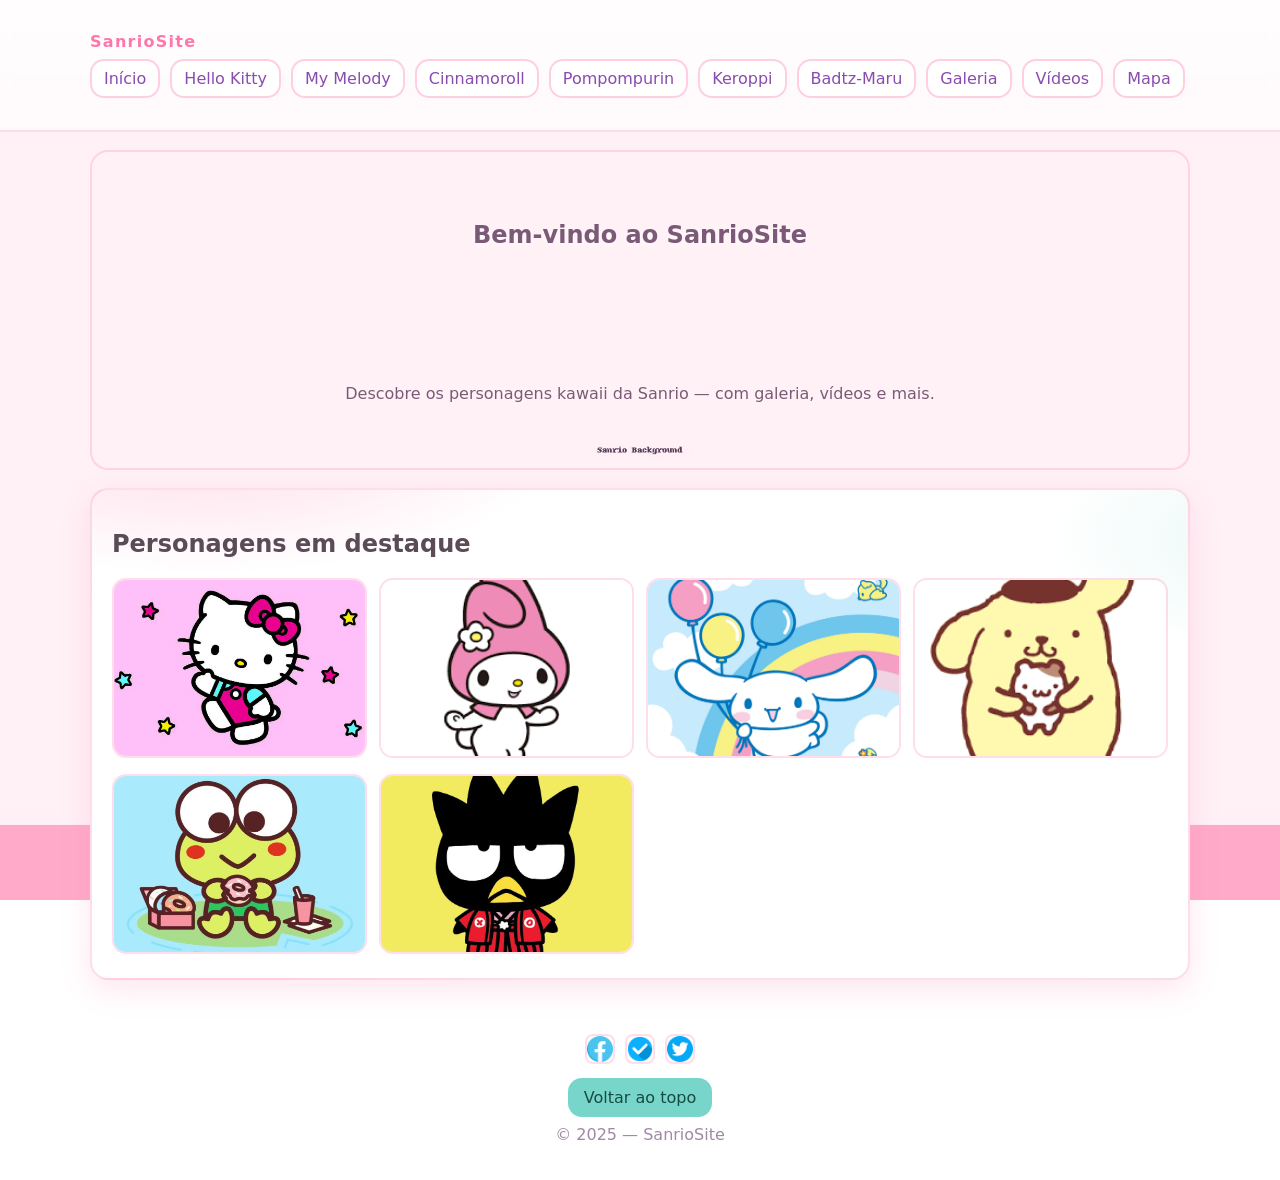
<file: sanrio_site/index.html>
<!DOCTYPE html>
<html lang="pt">
<head>
  <meta charset="utf-8">
  <meta name="viewport" content="width=device-width, initial-scale=1">
  <title>Início — SanrioSite</title>
  <link rel="stylesheet" href="assets/css/styles.css">
</head>
<body id="topo">
<header class="site-header">
  <div class="container">
    <div class="brand">SanrioSite</div>
    <nav class="menu">
      <a href="index.html">Início</a>
      <a href="hellokitty.html">Hello Kitty</a>
      <a href="mymelody.html">My Melody</a>
      <a href="cinnamoroll.html">Cinnamoroll</a>
      <a href="pompompurin.html">Pompompurin</a>
      <a href="keroppi.html">Keroppi</a>
      <a href="badtzmaru.html">Badtz‑Maru</a>
      <a href="galeria.html">Galeria</a>
      <a href="videos.html">Vídeos</a>
      <a href="mapa.html">Mapa</a>
    </nav>
  </div>
</header>
<div class="container">

<section class="parallax" data-aos="fade-up">
  <h1>Bem-vindo ao SanrioSite</h1>
  <p>Descobre os personagens kawaii da Sanrio — com galeria, vídeos e mais.</p>
</section>
<section class="card" data-aos="fade-up" style="background:
  radial-gradient(600px 220px at 10% -10%, rgba(255,119,170,.25), transparent 60%),
  radial-gradient(600px 220px at 120% 10%, rgba(119,214,201,.25), transparent 60%),
  var(--card);">
  <h2>Personagens em destaque</h2>
  <div class="gallery">
    <a href="hellokitty.html"><img src="..\sanrio_site\assets\img\hellokitty.jpg" alt="Hello Kitty"></a>
    <a href="mymelody.html"><img src="..\sanrio_site\assets\img\mymelody.png" alt="My Melody"></a>
    <a href="cinnamoroll.html"><img src="..\sanrio_site\assets\img\cinnamonroll.jpeg" alt="Cinnamoroll"></a>
    <a href="pompompurin.html"><img src="..\sanrio_site\assets\img\pompompurin.png" alt="Pompompurin"></a>
    <a href="keroppi.html"><img src="..\sanrio_site\assets\img\keroppi.jpg" alt="Keroppi"></a>
    <a href="badtzmaru.html"><img src="..\sanrio_site\assets\img\badtzmaru.jpg" alt="Badtz-Maru"></a>
  </div>
</section>

</div>
<footer>
  <div class="container">
    <div class="social" style="justify-content:center;margin-bottom:10px">
      <a href="https://facebook.com" target="_blank"><img src="..\sanrio_site\assets\img\icons\facebook.png" alt="Facebook"></a>
      <a href="https://instagram.com" target="_blank"><img src="..\sanrio_site\assets\img\icons\instagram.png" alt="Instagram"></a>
      <a href="https://twitter.com" target="_blank"><img src="..\sanrio_site\assets\img\icons\twitter.png" alt="Twitter/X"></a>
    </div>
    <a class="btn alt" href="#topo">Voltar ao topo</a>
    <p style="margin-top:8px">© 2025 — SanrioSite</p>
  </div>
</footer>
<script src="assets/js/main.js"></script>
</body>
</html>
</file>
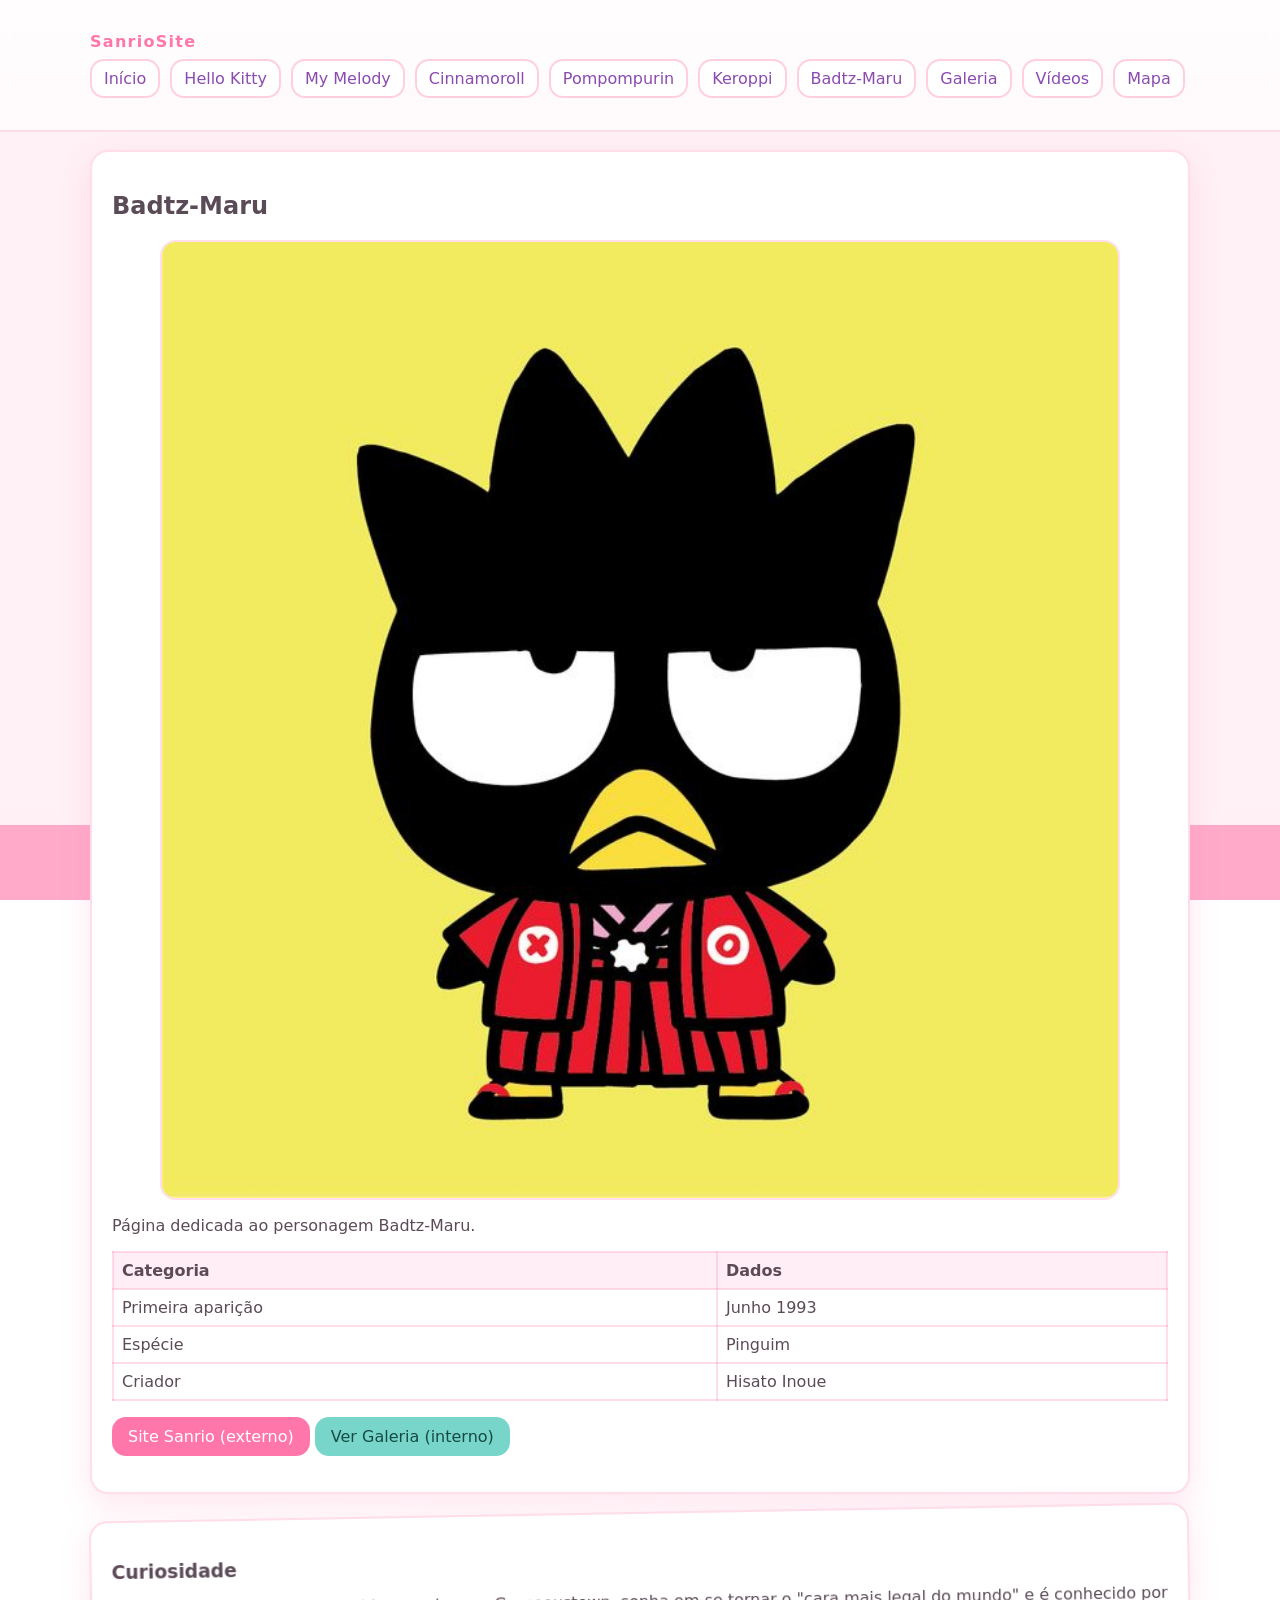
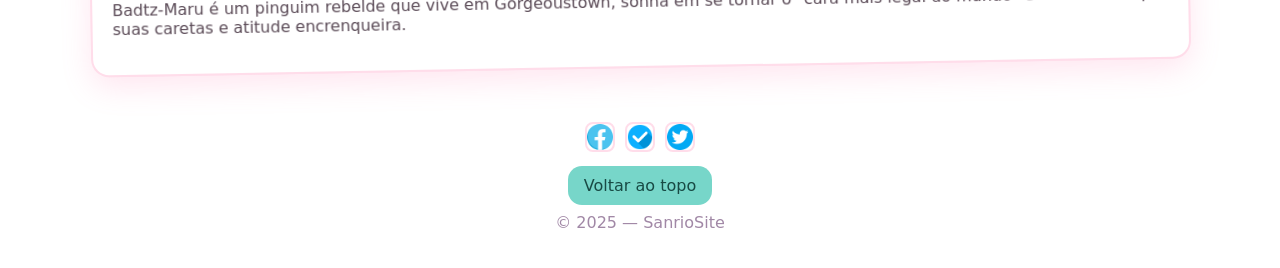
<file: sanrio_site/badtzmaru.html>
<!DOCTYPE html>
<html lang="pt">
<head>
  <meta charset="utf-8">
  <meta name="viewport" content="width=device-width, initial-scale=1">
  <title>Badtz-Maru — SanrioSite</title>
  <link rel="stylesheet" href="assets/css/styles.css">
</head>
<body id="topo">
<header class="site-header">
  <div class="container">
    <div class="brand">SanrioSite</div>
    <nav class="menu">
      <a href="index.html">Início</a>
      <a href="hellokitty.html">Hello Kitty</a>
      <a href="mymelody.html">My Melody</a>
      <a href="cinnamoroll.html">Cinnamoroll</a>
      <a href="pompompurin.html">Pompompurin</a>
      <a href="keroppi.html">Keroppi</a>
      <a href="badtzmaru.html">Badtz‑Maru</a>
      <a href="galeria.html">Galeria</a>
      <a href="videos.html">Vídeos</a>
      <a href="mapa.html">Mapa</a>
    </nav>
  </div>
</header>
<div class="container">

<section class="card" data-aos="fade-up">
  <h2>Badtz-Maru</h2>
  <img src="..\sanrio_site\assets\img\badtzmaru.jpg" alt="Badtz-Maru" style="width:100%;max-width:960px;display:block;margin:auto;border-radius:16px;border:2px solid rgba(255,119,170,.25)">
  <p id="sobre">Página dedicada ao personagem Badtz-Maru.</p>
  <table>
    <thead><tr><th>Categoria</th><th>Dados</th></tr></thead>
    <tbody>
      <tr><td>Primeira aparição</td><td>Junho 1993</td></tr>
      <tr><td>Espécie</td><td>Pinguim</td></tr>
      <tr><td>Criador</td><td>Hisato Inoue</td></tr>
    </tbody>
  </table>
  <p>
    <a class="btn" href="https://www.sanrio.com" target="_blank" rel="noopener">Site Sanrio (externo)</a>
    <a class="btn alt" href="galeria.html">Ver Galeria (interno)</a>
  </p>
</section>
<section class="card" data-aos="flip-left" style="transform: rotate(-1deg);">
  <h3>Curiosidade</h3>
  <p>Badtz-Maru é um pinguim rebelde que vive em Gorgeoustown, sonha em se tornar o "cara mais legal do mundo" e é conhecido por suas caretas e atitude encrenqueira.</p>
</section>

</div>
<footer>
  <div class="container">
    <div class="social" style="justify-content:center;margin-bottom:10px">
      <a href="https://facebook.com" target="_blank"><img src="..\sanrio_site\assets\img\icons\facebook.png" alt="Facebook"></a>
      <a href="https://instagram.com" target="_blank"><img src="..\sanrio_site\assets\img\icons\instagram.png" alt="Instagram"></a>
      <a href="https://twitter.com" target="_blank"><img src="..\sanrio_site\assets\img\icons\twitter.png" alt="Twitter/X"></a>
    </div>
    <a class="btn alt" href="#topo">Voltar ao topo</a>
    <p style="margin-top:8px">© 2025 — SanrioSite</p>
  </div>
</footer>
<script src="assets/js/main.js"></script>
</body>
</html>
</file>
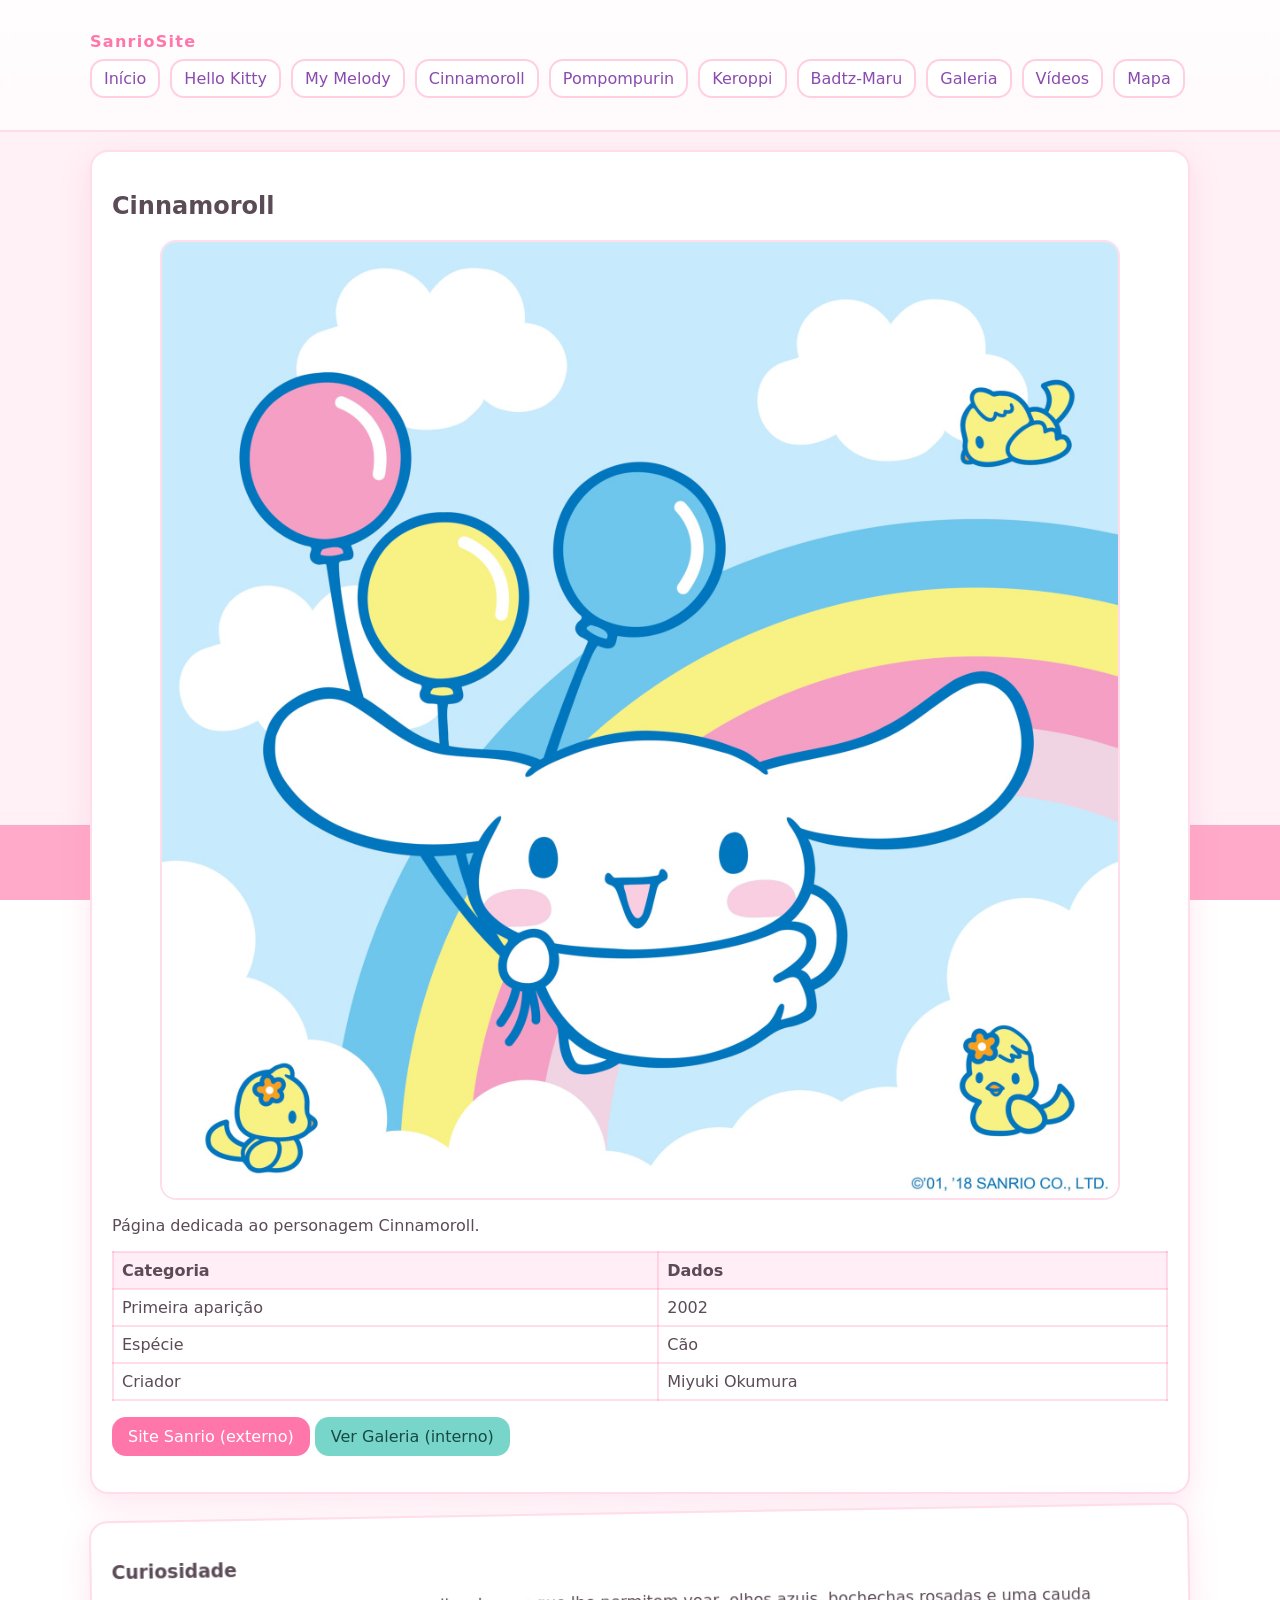
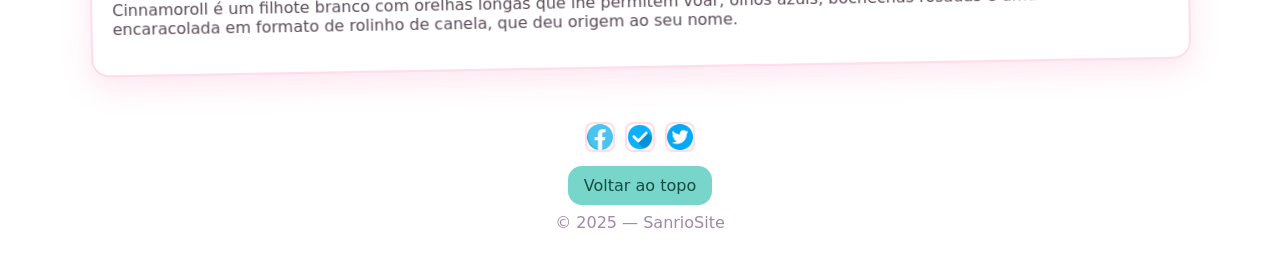
<file: sanrio_site/cinnamoroll.html>
<!DOCTYPE html>
<html lang="pt">
<head>
  <meta charset="utf-8">
  <meta name="viewport" content="width=device-width, initial-scale=1">
  <title>Cinnamoroll — SanrioSite</title>
  <link rel="stylesheet" href="assets/css/styles.css">
</head>
<body id="topo">
<header class="site-header">
  <div class="container">
    <div class="brand">SanrioSite</div>
    <nav class="menu">
      <a href="index.html">Início</a>
      <a href="hellokitty.html">Hello Kitty</a>
      <a href="mymelody.html">My Melody</a>
      <a href="cinnamoroll.html">Cinnamoroll</a>
      <a href="pompompurin.html">Pompompurin</a>
      <a href="keroppi.html">Keroppi</a>
      <a href="badtzmaru.html">Badtz‑Maru</a>
      <a href="galeria.html">Galeria</a>
      <a href="videos.html">Vídeos</a>
      <a href="mapa.html">Mapa</a>
    </nav>
  </div>
</header>
<div class="container">

<section class="card" data-aos="fade-up">
  <h2>Cinnamoroll</h2>
  <img src="..\sanrio_site\assets\img\cinnamonroll.jpeg" alt="Cinnamoroll" style="width:100%;max-width:960px;display:block;margin:auto;border-radius:16px;border:2px solid rgba(255,119,170,.25)">
  <p id="sobre">Página dedicada ao personagem Cinnamoroll. </p>
  <table>
    <thead><tr><th>Categoria</th><th>Dados</th></tr></thead>
    <tbody>
      <tr><td>Primeira aparição</td><td>2002</td></tr>
      <tr><td>Espécie</td><td>Cão</td></tr>
      <tr><td>Criador</td><td>Miyuki Okumura</td></tr>
    </tbody>
  </table>
  <p>
    <a class="btn" href="https://www.sanrio.com" target="_blank" rel="noopener">Site Sanrio (externo)</a>
    <a class="btn alt" href="galeria.html">Ver Galeria (interno)</a>
  </p>
</section>
<section class="card" data-aos="flip-left" style="transform: rotate(-1deg);">
  <h3>Curiosidade</h3>
  <p>Cinnamoroll é um filhote branco com orelhas longas que lhe permitem voar, olhos azuis, bochechas rosadas e uma cauda encaracolada em formato de rolinho de canela, que deu origem ao seu nome.</p>
</section>

</div>
<footer>
  <div class="container">
    <div class="social" style="justify-content:center;margin-bottom:10px">
      <a href="https://facebook.com" target="_blank"><img src="..\sanrio_site\assets\img\icons\facebook.png" alt="Facebook"></a>
      <a href="https://instagram.com" target="_blank"><img src="..\sanrio_site\assets\img\icons\instagram.png" alt="Instagram"></a>
      <a href="https://twitter.com" target="_blank"><img src="..\sanrio_site\assets\img\icons\twitter.png" alt="Twitter/X"></a>
    </div>
    <a class="btn alt" href="#topo">Voltar ao topo</a>
    <p style="margin-top:8px">© 2025 — SanrioSite</p>
  </div>
</footer>
<script src="assets/js/main.js"></script>
</body>
</html>
</file>
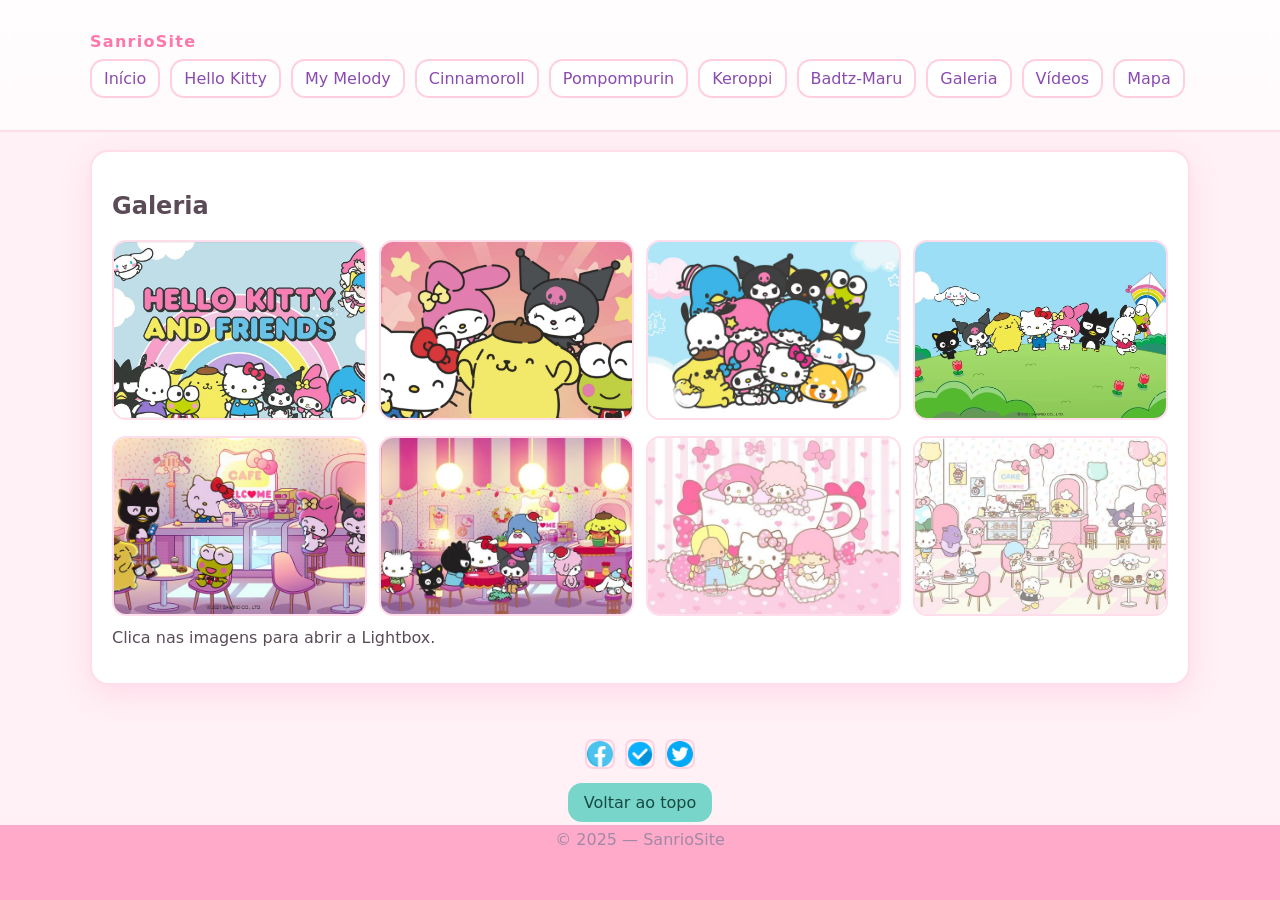
<file: sanrio_site/galeria.html>
<!DOCTYPE html>
<html lang="pt">
<head>
  <meta charset="utf-8">
  <meta name="viewport" content="width=device-width, initial-scale=1">
  <title>Galeria — SanrioSite</title>
  <link rel="stylesheet" href="assets/css/styles.css">
</head>
<body id="topo">
<header class="site-header">
  <div class="container">
    <div class="brand">SanrioSite</div>
    <nav class="menu">
      <a href="index.html">Início</a>
      <a href="hellokitty.html">Hello Kitty</a>
      <a href="mymelody.html">My Melody</a>
      <a href="cinnamoroll.html">Cinnamoroll</a>
      <a href="pompompurin.html">Pompompurin</a>
      <a href="keroppi.html">Keroppi</a>
      <a href="badtzmaru.html">Badtz‑Maru</a>
      <a href="galeria.html">Galeria</a>
      <a href="videos.html">Vídeos</a>
      <a href="mapa.html">Mapa</a>
    </nav>
  </div>
</header>
<div class="container">

<section class="card" data-aos="zoom-in">
  <h2>Galeria</h2>
  <div class="gallery">
    <a href="..\sanrio_site\assets\img\gallery\gal1.jpg" data-lightbox="gal"><img src="..\sanrio_site\assets\img\gallery\gal1.jpg" alt="Galeria 1"></a>
    <a href="..\sanrio_site\assets\img\gallery\gal2.jpg" data-lightbox="gal"><img src="..\sanrio_site\assets\img\gallery\gal2.jpg" alt="Galeria 2"></a>
    <a href="..\sanrio_site\assets\img\gallery\gal3.jpg" data-lightbox="gal"><img src="..\sanrio_site\assets\img\gallery\gal3.jpg" alt="Galeria 3"></a>
    <a href="..\sanrio_site\assets\img\gallery\gal4.jpg" data-lightbox="gal"><img src="..\sanrio_site\assets\img\gallery\gal4.jpg" alt="Galeria 4"></a>
    <a href="..\sanrio_site\assets\img\gallery\gal5.jpg" data-lightbox="gal"><img src="..\sanrio_site\assets\img\gallery\gal5.jpg" alt="Galeria 5"></a>
    <a href="..\sanrio_site\assets\img\gallery\gal6.jpg" data-lightbox="gal"><img src="..\sanrio_site\assets\img\gallery\gal6.jpg" alt="Galeria 6"></a>
    <a href="..\sanrio_site\assets\img\gallery\gal7.jpg" data-lightbox="gal"><img src="..\sanrio_site\assets\img\gallery\gal7.jpg" alt="Galeria 7"></a>
    <a href="..\sanrio_site\assets\img\gallery\gal8.jpg" data-lightbox="gal"><img src="..\sanrio_site\assets\img\gallery\gal8.jpg" alt="Galeria 8"></a>
  </div>
  <p style="margin-top:8px">Clica nas imagens para abrir a Lightbox.</p>
</section>

</div>
<footer>
  <div class="container">
    <div class="social" style="justify-content:center;margin-bottom:10px">
      <a href="https://facebook.com" target="_blank"><img src="..\sanrio_site\assets\img\icons\facebook.png" alt="Facebook"></a>
      <a href="https://instagram.com" target="_blank"><img src="..\sanrio_site\assets\img\icons\instagram.png" alt="Instagram"></a>
      <a href="https://twitter.com" target="_blank"><img src="..\sanrio_site\assets\img\icons\twitter.png" alt="Twitter/X"></a>
    </div>
    <a class="btn alt" href="#topo">Voltar ao topo</a>
    <p style="margin-top:8px">© 2025 — SanrioSite</p>
  </div>
</footer>
<script src="assets/js/main.js"></script>
</body>
</html>
</file>
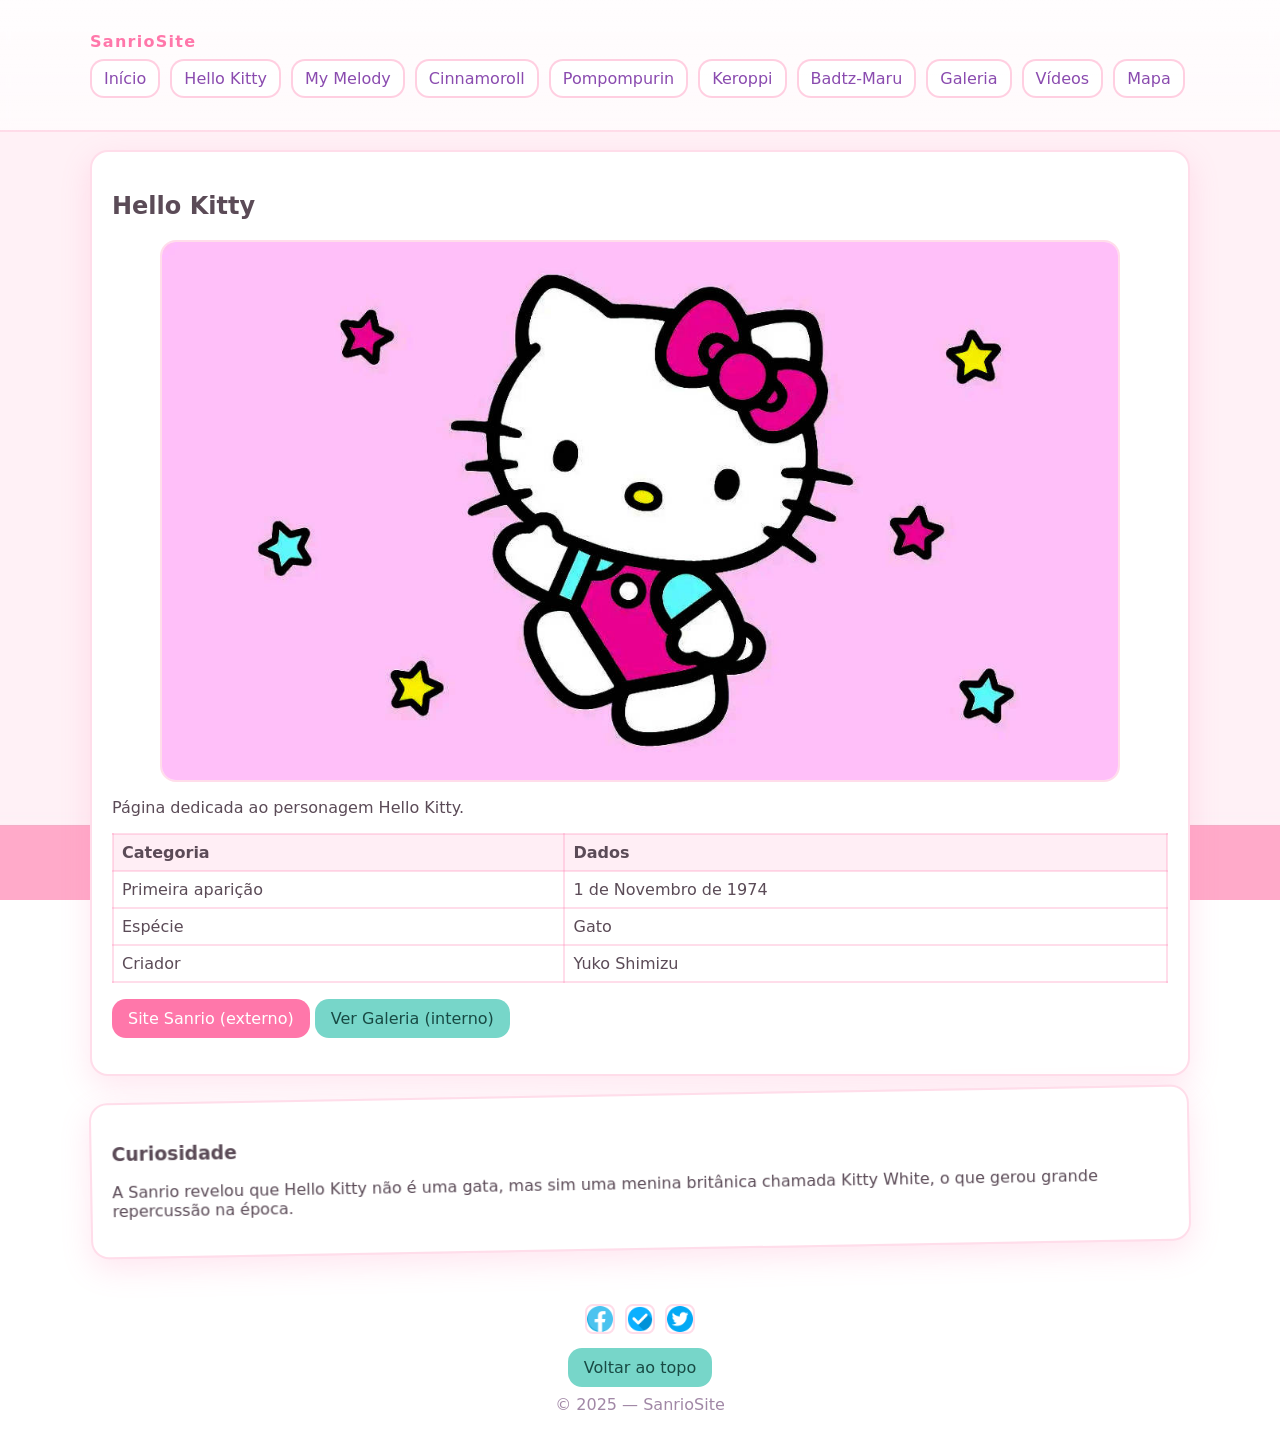
<file: sanrio_site/hellokitty.html>
<!DOCTYPE html>
<html lang="pt">
<head>
  <meta charset="utf-8">
  <meta name="viewport" content="width=device-width, initial-scale=1">
  <title>Hello Kitty — SanrioSite</title>
  <link rel="stylesheet" href="assets/css/styles.css">
</head>
<body id="topo">
<header class="site-header">
  <div class="container">
    <div class="brand">SanrioSite</div>
    <nav class="menu">
      <a href="index.html">Início</a>
      <a href="hellokitty.html">Hello Kitty</a>
      <a href="mymelody.html">My Melody</a>
      <a href="cinnamoroll.html">Cinnamoroll</a>
      <a href="pompompurin.html">Pompompurin</a>
      <a href="keroppi.html">Keroppi</a>
      <a href="badtzmaru.html">Badtz‑Maru</a>
      <a href="galeria.html">Galeria</a>
      <a href="videos.html">Vídeos</a>
      <a href="mapa.html">Mapa</a>
    </nav>
  </div>
</header>
<div class="container">

<section class="card" data-aos="fade-up">
  <h2>Hello Kitty</h2>
  <img src="..\sanrio_site\assets\img\hellokitty.jpg" alt="Hello Kitty" style="width:100%;max-width:960px;display:block;margin:auto;border-radius:16px;border:2px solid rgba(255,119,170,.25)">
  <p id="sobre">Página dedicada ao personagem Hello Kitty.</p>
  <table>
    <thead><tr><th>Categoria</th><th>Dados</th></tr></thead>
    <tbody>
      <tr><td>Primeira aparição</td><td>1 de Novembro de 1974</td></tr>
      <tr><td>Espécie</td><td>Gato</td></tr>
      <tr><td>Criador</td><td>Yuko Shimizu</td></tr>
    </tbody>
  </table>
  <p>
    <a class="btn" href="https://www.sanrio.com" target="_blank" rel="noopener">Site Sanrio (externo)</a>
    <a class="btn alt" href="galeria.html">Ver Galeria (interno)</a>
  </p>
</section>
<section class="card" data-aos="flip-left" style="transform: rotate(-1deg);">
  <h3>Curiosidade</h3>
  <p>A Sanrio revelou que Hello Kitty não é uma gata, mas sim uma menina britânica chamada Kitty White, o que gerou grande repercussão na época.</p>
</section>

</div>
<footer>
  <div class="container">
    <div class="social" style="justify-content:center;margin-bottom:10px">
      <a href="https://facebook.com" target="_blank"><img src="..\sanrio_site\assets\img\icons\facebook.png" alt="Facebook"></a>
      <a href="https://instagram.com" target="_blank"><img src="..\sanrio_site\assets\img\icons\instagram.png" alt="Instagram"></a>
      <a href="https://twitter.com" target="_blank"><img src="..\sanrio_site\assets\img\icons\twitter.png" alt="Twitter/X"></a>
    </div>
    <a class="btn alt" href="#topo">Voltar ao topo</a>
    <p style="margin-top:8px">© 2025 — SanrioSite</p>
  </div>
</footer>
<script src="assets/js/main.js"></script>
</body>
</html>
</file>
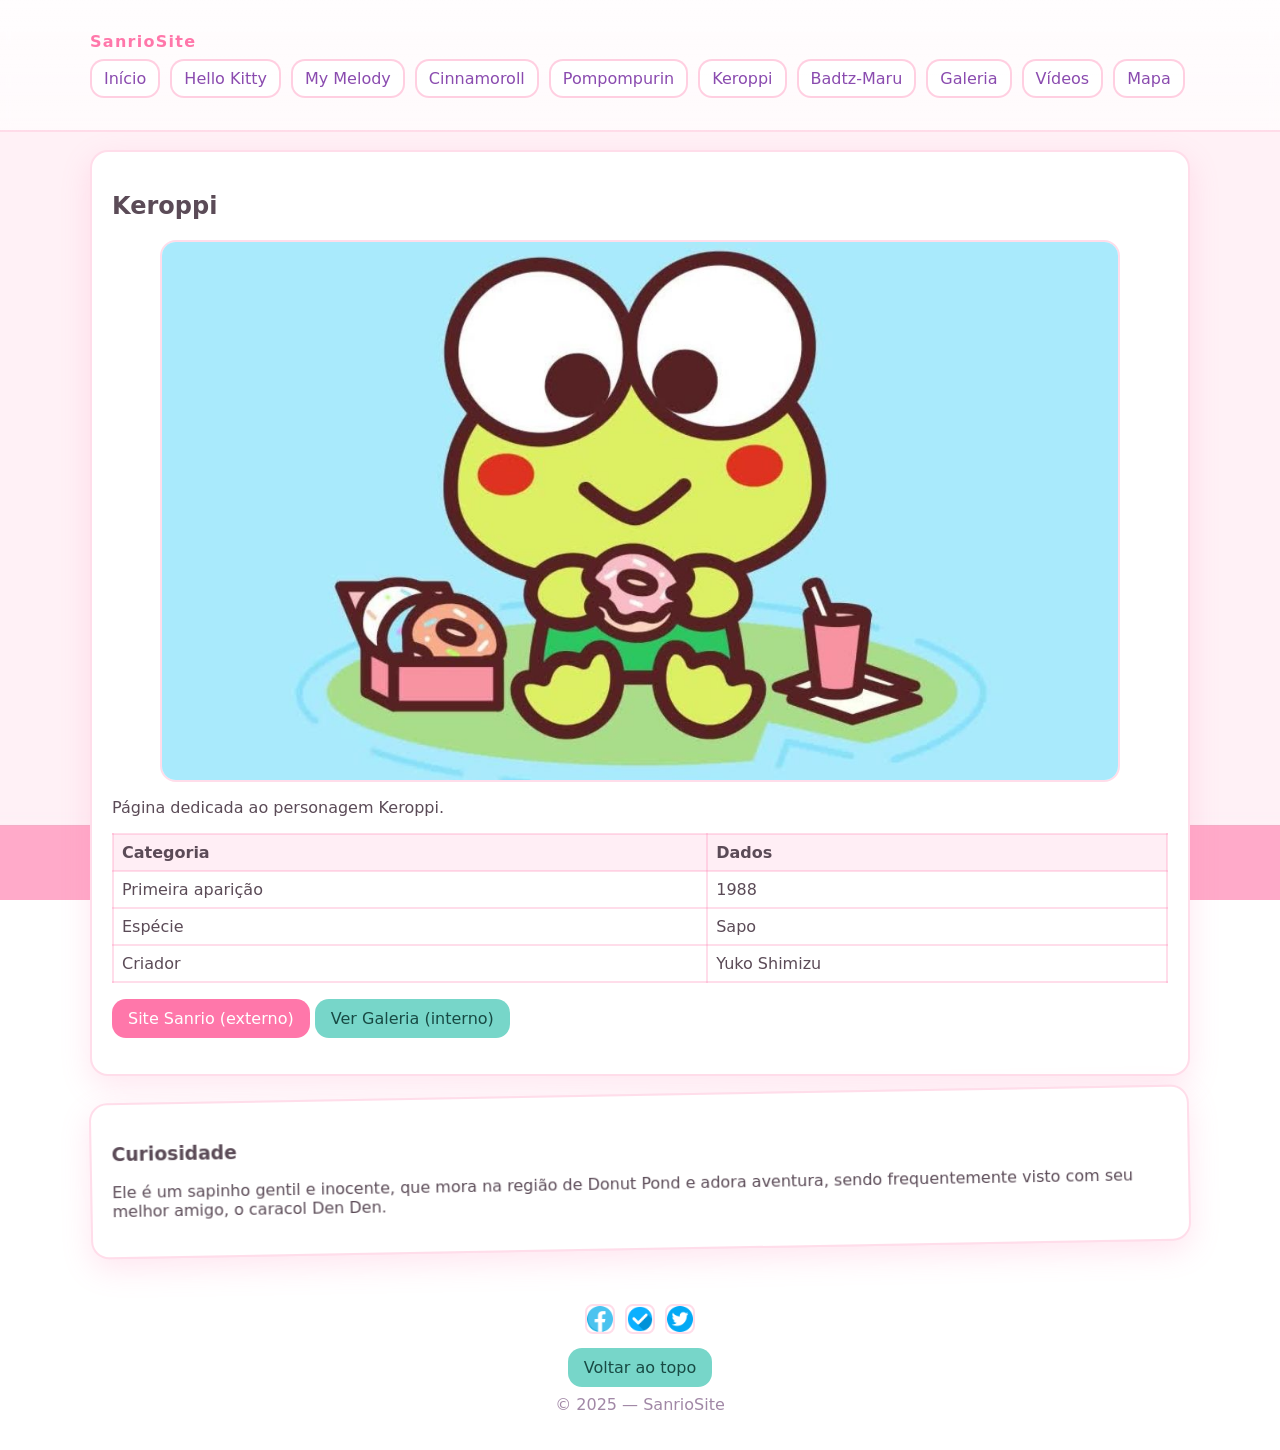
<file: sanrio_site/keroppi.html>
<!DOCTYPE html>
<html lang="pt">
<head>
  <meta charset="utf-8">
  <meta name="viewport" content="width=device-width, initial-scale=1">
  <title>Keroppi — SanrioSite</title>
  <link rel="stylesheet" href="assets/css/styles.css">
</head>
<body id="topo">
<header class="site-header">
  <div class="container">
    <div class="brand">SanrioSite</div>
    <nav class="menu">
      <a href="index.html">Início</a>
      <a href="hellokitty.html">Hello Kitty</a>
      <a href="mymelody.html">My Melody</a>
      <a href="cinnamoroll.html">Cinnamoroll</a>
      <a href="pompompurin.html">Pompompurin</a>
      <a href="keroppi.html">Keroppi</a>
      <a href="badtzmaru.html">Badtz‑Maru</a>
      <a href="galeria.html">Galeria</a>
      <a href="videos.html">Vídeos</a>
      <a href="mapa.html">Mapa</a>
    </nav>
  </div>
</header>
<div class="container">

<section class="card" data-aos="fade-up">
  <h2>Keroppi</h2>
  <img src="..\sanrio_site\assets\img\keroppi.jpg" alt="Keroppi" style="width:100%;max-width:960px;display:block;margin:auto;border-radius:16px;border:2px solid rgba(255,119,170,.25)">
  <p id="sobre">Página dedicada ao personagem Keroppi.</p>
  <table>
    <thead><tr><th>Categoria</th><th>Dados</th></tr></thead>
    <tbody>
      <tr><td>Primeira aparição</td><td>1988</td></tr>
      <tr><td>Espécie</td><td>Sapo</td></tr>
      <tr><td>Criador</td><td>Yuko Shimizu</td></tr>
    </tbody>
  </table>
  <p>
    <a class="btn" href="https://www.sanrio.com" target="_blank" rel="noopener">Site Sanrio (externo)</a>
    <a class="btn alt" href="galeria.html">Ver Galeria (interno)</a>
  </p>
</section>
<section class="card" data-aos="flip-left" style="transform: rotate(-1deg);">
  <h3>Curiosidade</h3>
  <p>Ele é um sapinho gentil e inocente, que mora na região de Donut Pond e adora aventura, sendo frequentemente visto com seu melhor amigo, o caracol Den Den.</p>
</section>

</div>
<footer>
  <div class="container">
    <div class="social" style="justify-content:center;margin-bottom:10px">
      <a href="https://facebook.com" target="_blank"><img src="..\sanrio_site\assets\img\icons\facebook.png" alt="Facebook"></a>
      <a href="https://instagram.com" target="_blank"><img src="..\sanrio_site\assets\img\icons\instagram.png" alt="Instagram"></a>
      <a href="https://twitter.com" target="_blank"><img src="..\sanrio_site\assets\img\icons\twitter.png" alt="Twitter/X"></a>
    </div>
    <a class="btn alt" href="#topo">Voltar ao topo</a>
    <p style="margin-top:8px">© 2025 — SanrioSite</p>
  </div>
</footer>
<script src="assets/js/main.js"></script>
</body>
</html>
</file>
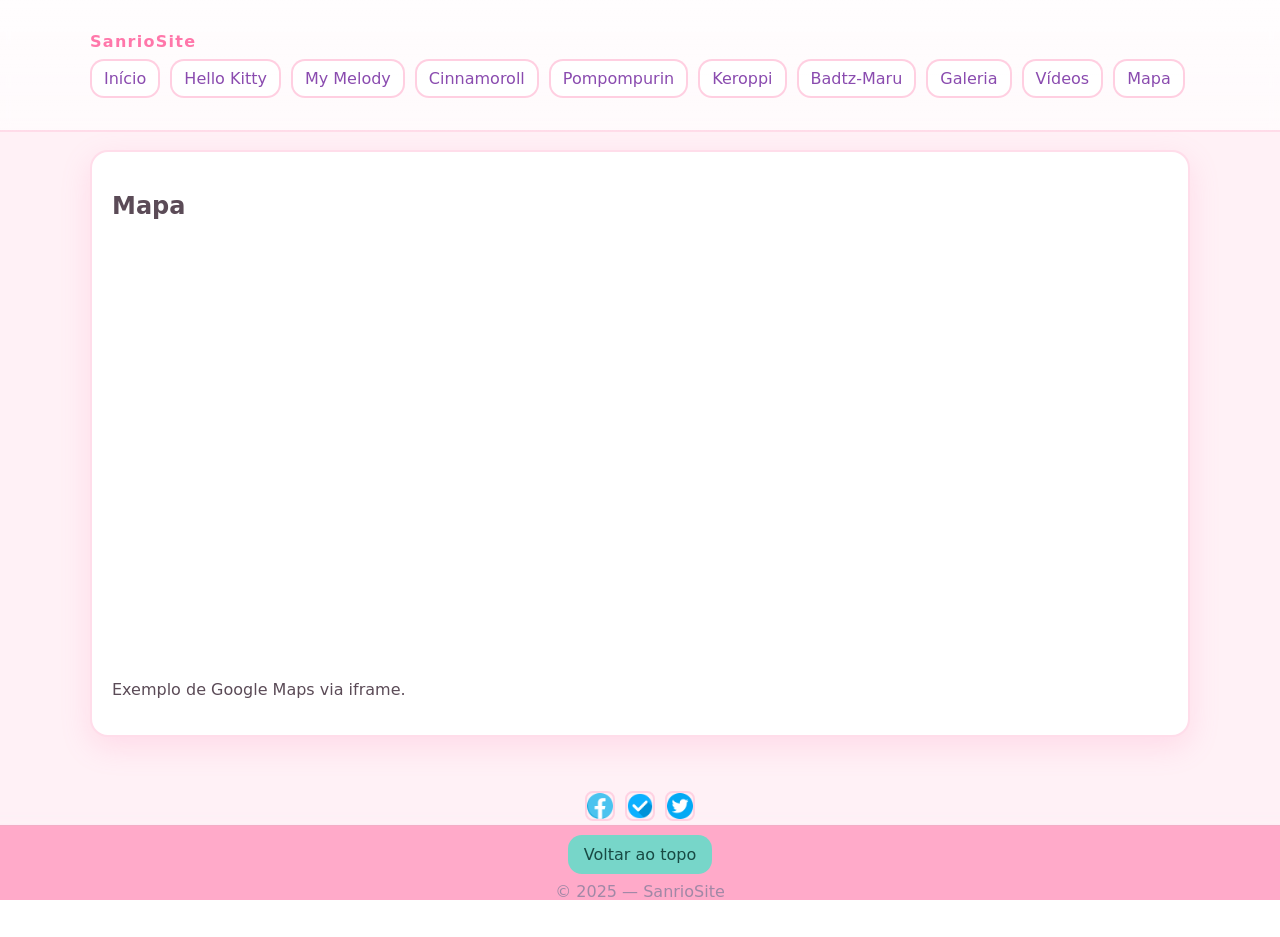
<file: sanrio_site/mapa.html>
<!DOCTYPE html>
<html lang="pt">
<head>
  <meta charset="utf-8">
  <meta name="viewport" content="width=device-width, initial-scale=1">
  <title>Mapa — SanrioSite</title>
  <link rel="stylesheet" href="assets/css/styles.css">
</head>
<body id="topo">
<header class="site-header">
  <div class="container">
    <div class="brand">SanrioSite</div>
    <nav class="menu">
      <a href="index.html">Início</a>
      <a href="hellokitty.html">Hello Kitty</a>
      <a href="mymelody.html">My Melody</a>
      <a href="cinnamoroll.html">Cinnamoroll</a>
      <a href="pompompurin.html">Pompompurin</a>
      <a href="keroppi.html">Keroppi</a>
      <a href="badtzmaru.html">Badtz‑Maru</a>
      <a href="galeria.html">Galeria</a>
      <a href="videos.html">Vídeos</a>
      <a href="mapa.html">Mapa</a>
    </nav>
  </div>
</header>
<div class="container">

<section class="card" data-aos="fade-up">
  <h2>Mapa</h2>
  <iframe
    src="https://www.google.com/maps?q=Tokyo,Japan&output=embed"
    width="100%" height="420" style="border:0" loading="lazy" referrerpolicy="no-referrer-when-downgrade">
  </iframe>
  <p>Exemplo de Google Maps via iframe.</p>
</section>

</div>
<footer>
  <div class="container">
    <div class="social" style="justify-content:center;margin-bottom:10px">
      <a href="https://facebook.com" target="_blank"><img src="..\sanrio_site\assets\img\icons\facebook.png" alt="Facebook"></a>
      <a href="https://instagram.com" target="_blank"><img src="..\sanrio_site\assets\img\icons\instagram.png" alt="Instagram"></a>
      <a href="https://twitter.com" target="_blank"><img src="..\sanrio_site\assets\img\icons\twitter.png" alt="Twitter/X"></a>
    </div>
    <a class="btn alt" href="#topo">Voltar ao topo</a>
    <p style="margin-top:8px">© 2025 — SanrioSite</p>
  </div>
</footer>
<script src="assets/js/main.js"></script>
</body>
</html>
</file>
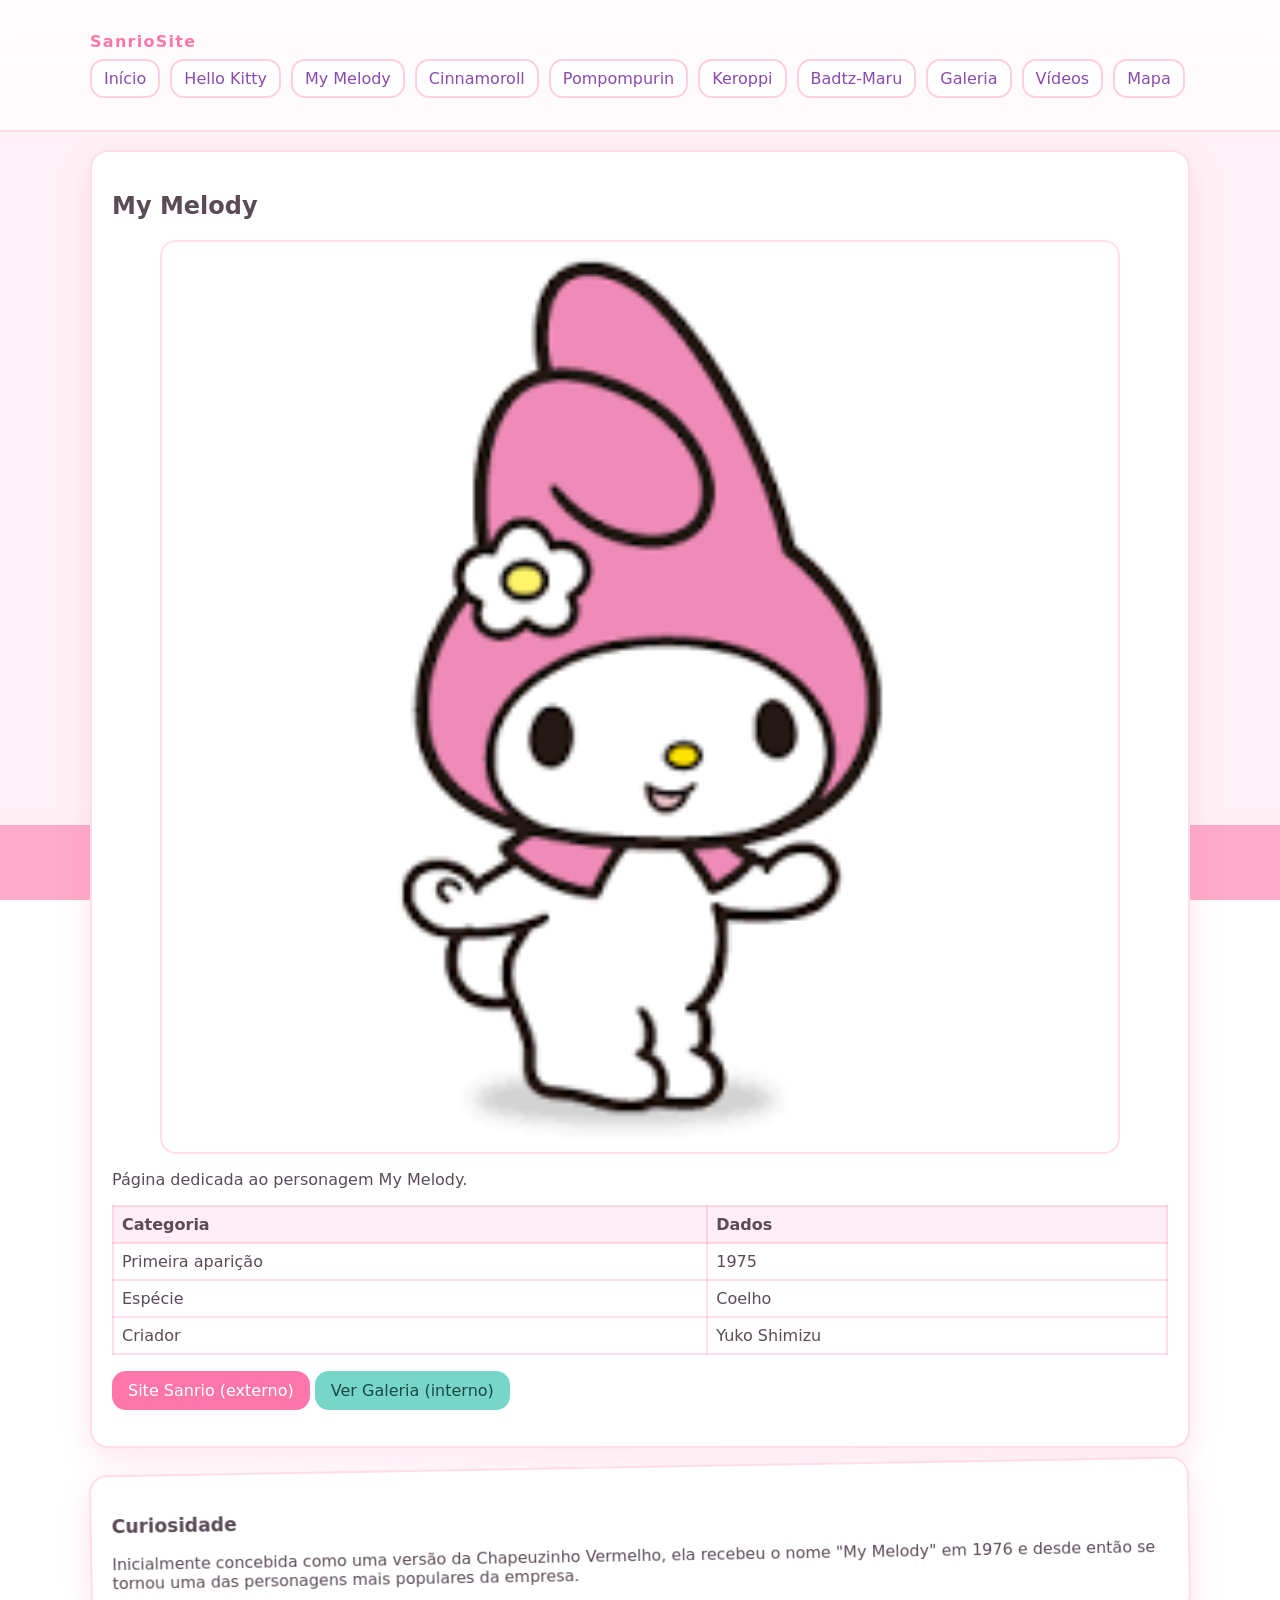
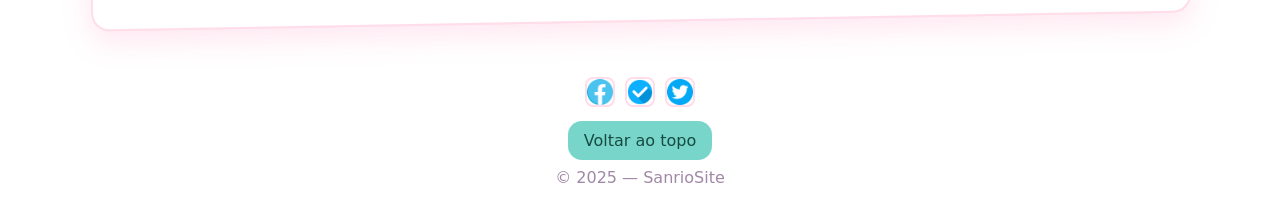
<file: sanrio_site/mymelody.html>
<!DOCTYPE html>
<html lang="pt">
<head>
  <meta charset="utf-8">
  <meta name="viewport" content="width=device-width, initial-scale=1">
  <title>My Melody — SanrioSite</title>
  <link rel="stylesheet" href="assets/css/styles.css">
</head>
<body id="topo">
<header class="site-header">
  <div class="container">
    <div class="brand">SanrioSite</div>
    <nav class="menu">
      <a href="index.html">Início</a>
      <a href="hellokitty.html">Hello Kitty</a>
      <a href="mymelody.html">My Melody</a>
      <a href="cinnamoroll.html">Cinnamoroll</a>
      <a href="pompompurin.html">Pompompurin</a>
      <a href="keroppi.html">Keroppi</a>
      <a href="badtzmaru.html">Badtz‑Maru</a>
      <a href="galeria.html">Galeria</a>
      <a href="videos.html">Vídeos</a>
      <a href="mapa.html">Mapa</a>
    </nav>
  </div>
</header>
<div class="container">

<section class="card" data-aos="fade-up">
  <h2>My Melody</h2>
  <img src="..\sanrio_site\assets\img\mymelody.png" alt="My Melody" style="width:100%;max-width:960px;display:block;margin:auto;border-radius:16px;border:2px solid rgba(255,119,170,.25)">
  <p id="sobre">Página dedicada ao personagem My Melody.</p>
  <table>
    <thead><tr><th>Categoria</th><th>Dados</th></tr></thead>
    <tbody>
      <tr><td>Primeira aparição</td><td>1975</td></tr>
      <tr><td>Espécie</td><td>Coelho</td></tr>
      <tr><td>Criador</td><td>Yuko Shimizu</td></tr>
    </tbody>
  </table>
  <p>
    <a class="btn" href="https://www.sanrio.com" target="_blank" rel="noopener">Site Sanrio (externo)</a>
    <a class="btn alt" href="galeria.html">Ver Galeria (interno)</a>
  </p>
</section>
<section class="card" data-aos="flip-left" style="transform: rotate(-1deg);">
  <h3>Curiosidade</h3>
  <p>Inicialmente concebida como uma versão da Chapeuzinho Vermelho, ela recebeu o nome "My Melody" em 1976 e desde então se tornou uma das personagens mais populares da empresa.</p>
</section>

</div>
<footer>
  <div class="container">
    <div class="social" style="justify-content:center;margin-bottom:10px">
      <a href="https://facebook.com" target="_blank"><img src="..\sanrio_site\assets\img\icons\facebook.png" alt="Facebook"></a>
      <a href="https://instagram.com" target="_blank"><img src="..\sanrio_site\assets\img\icons\instagram.png" alt="Instagram"></a>
      <a href="https://twitter.com" target="_blank"><img src="..\sanrio_site\assets\img\icons\twitter.png" alt="Twitter/X"></a>
    </div>
    <a class="btn alt" href="#topo">Voltar ao topo</a>
    <p style="margin-top:8px">© 2025 — SanrioSite</p>
  </div>
</footer>
<script src="assets/js/main.js"></script>
</body>
</html>
</file>
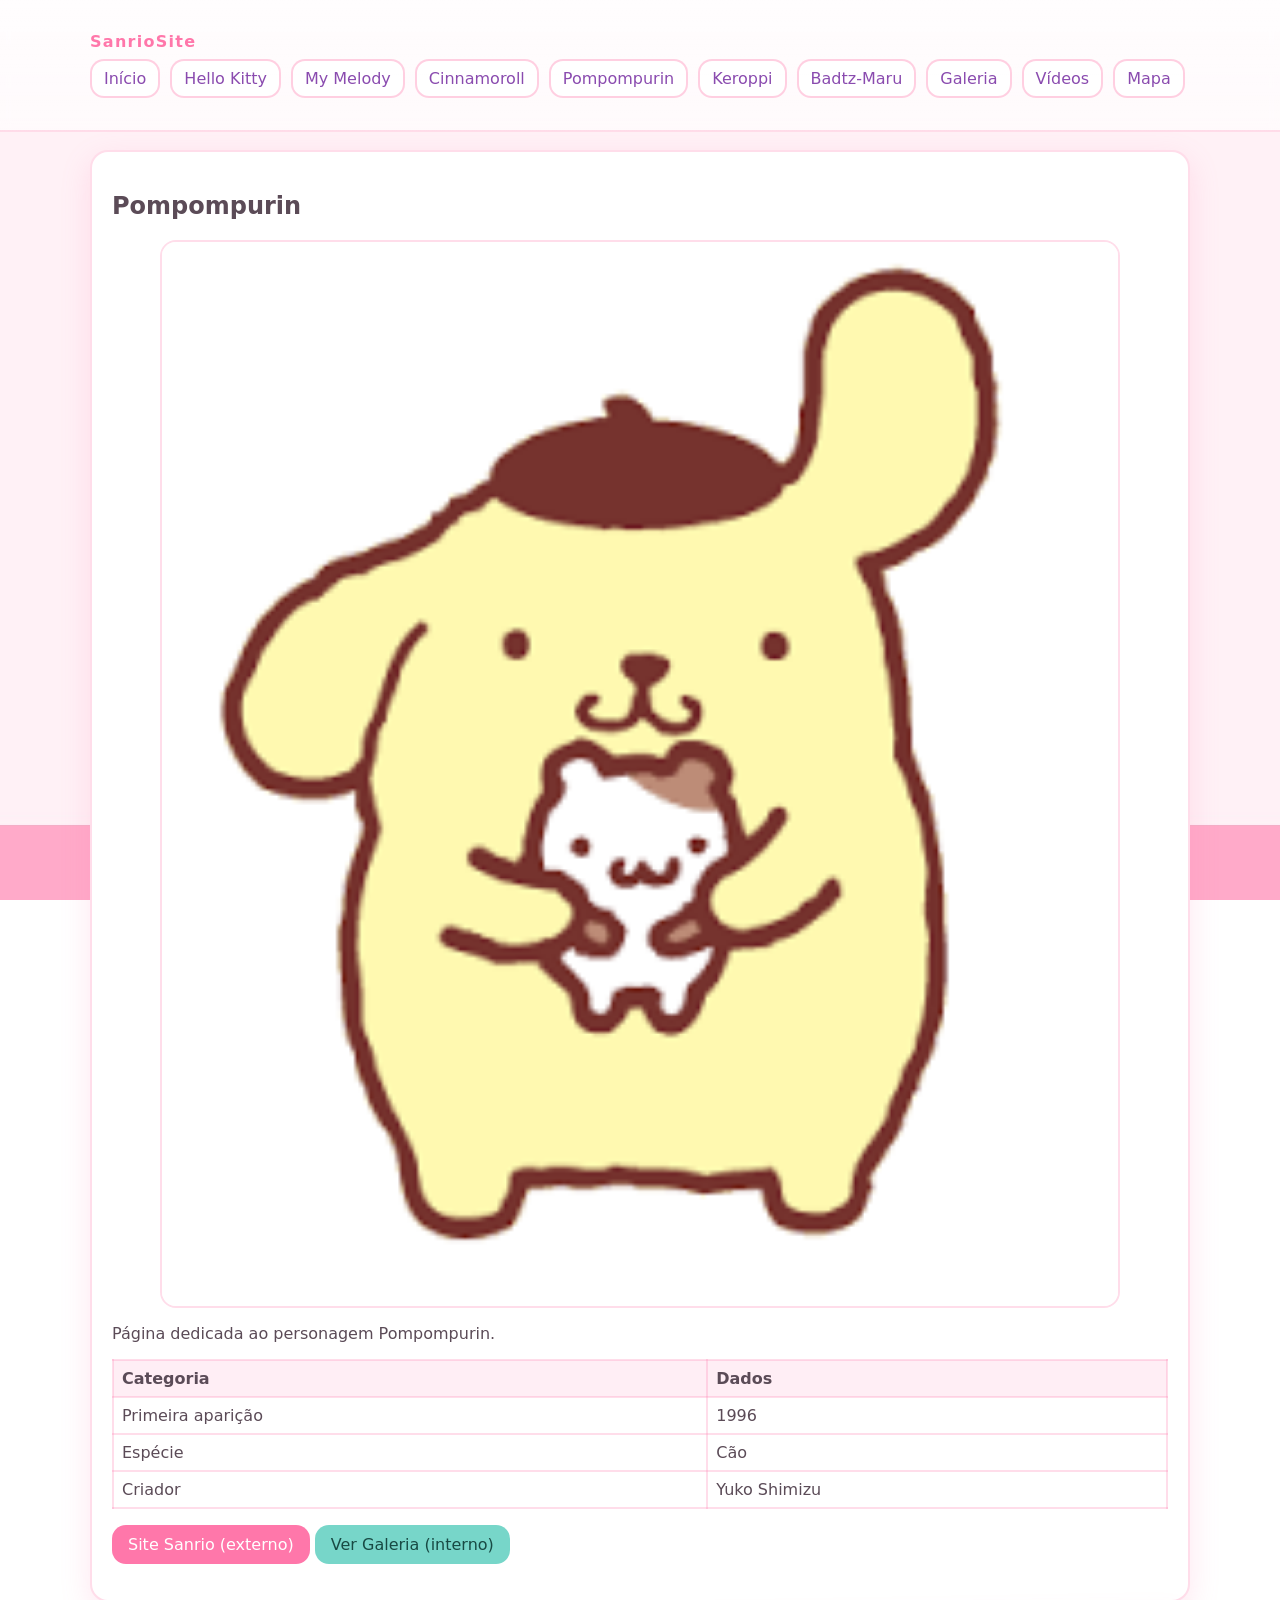
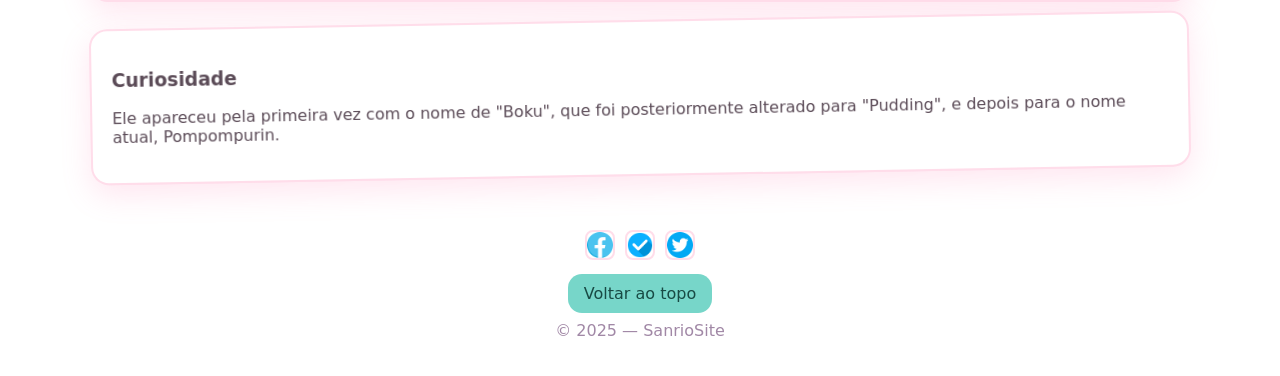
<file: sanrio_site/pompompurin.html>
<!DOCTYPE html>
<html lang="pt">
<head>
  <meta charset="utf-8">
  <meta name="viewport" content="width=device-width, initial-scale=1">
  <title>Pompompurin — SanrioSite</title>
  <link rel="stylesheet" href="assets/css/styles.css">
</head>
<body id="topo">
<header class="site-header">
  <div class="container">
    <div class="brand">SanrioSite</div>
    <nav class="menu">
      <a href="index.html">Início</a>
      <a href="hellokitty.html">Hello Kitty</a>
      <a href="mymelody.html">My Melody</a>
      <a href="cinnamoroll.html">Cinnamoroll</a>
      <a href="pompompurin.html">Pompompurin</a>
      <a href="keroppi.html">Keroppi</a>
      <a href="badtzmaru.html">Badtz‑Maru</a>
      <a href="galeria.html">Galeria</a>
      <a href="videos.html">Vídeos</a>
      <a href="mapa.html">Mapa</a>
    </nav>
  </div>
</header>
<div class="container">

<section class="card" data-aos="fade-up">
  <h2>Pompompurin</h2>
  <img src="..\sanrio_site\assets\img\pompompurin.png" alt="Pompompurin" style="width:100%;max-width:960px;display:block;margin:auto;border-radius:16px;border:2px solid rgba(255,119,170,.25)">
  <p id="sobre">Página dedicada ao personagem Pompompurin.</p>
  <table>
    <thead><tr><th>Categoria</th><th>Dados</th></tr></thead>
    <tbody>
      <tr><td>Primeira aparição</td><td>1996</td></tr>
      <tr><td>Espécie</td><td>Cão</td></tr>
      <tr><td>Criador</td><td>Yuko Shimizu</td></tr>
    </tbody>
  </table>
  <p>
    <a class="btn" href="https://www.sanrio.com" target="_blank" rel="noopener">Site Sanrio (externo)</a>
    <a class="btn alt" href="galeria.html">Ver Galeria (interno)</a>
  </p>
</section>
<section class="card" data-aos="flip-left" style="transform: rotate(-1deg);">
  <h3>Curiosidade</h3>
  <p>Ele apareceu pela primeira vez com o nome de "Boku", que foi posteriormente alterado para "Pudding", e depois para o nome atual, Pompompurin.</p>
</section>

</div>
<footer>
  <div class="container">
    <div class="social" style="justify-content:center;margin-bottom:10px">
      <a href="https://facebook.com" target="_blank"><img src="..\sanrio_site\assets\img\icons\facebook.png" alt="Facebook"></a>
      <a href="https://instagram.com" target="_blank"><img src="..\sanrio_site\assets\img\icons\instagram.png" alt="Instagram"></a>
      <a href="https://twitter.com" target="_blank"><img src="..\sanrio_site\assets\img\icons\twitter.png" alt="Twitter/X"></a>
    </div>
    <a class="btn alt" href="#topo">Voltar ao topo</a>
    <p style="margin-top:8px">© 2025 — SanrioSite</p>
  </div>
</footer>
<script src="assets/js/main.js"></script>
</body>
</html>
</file>
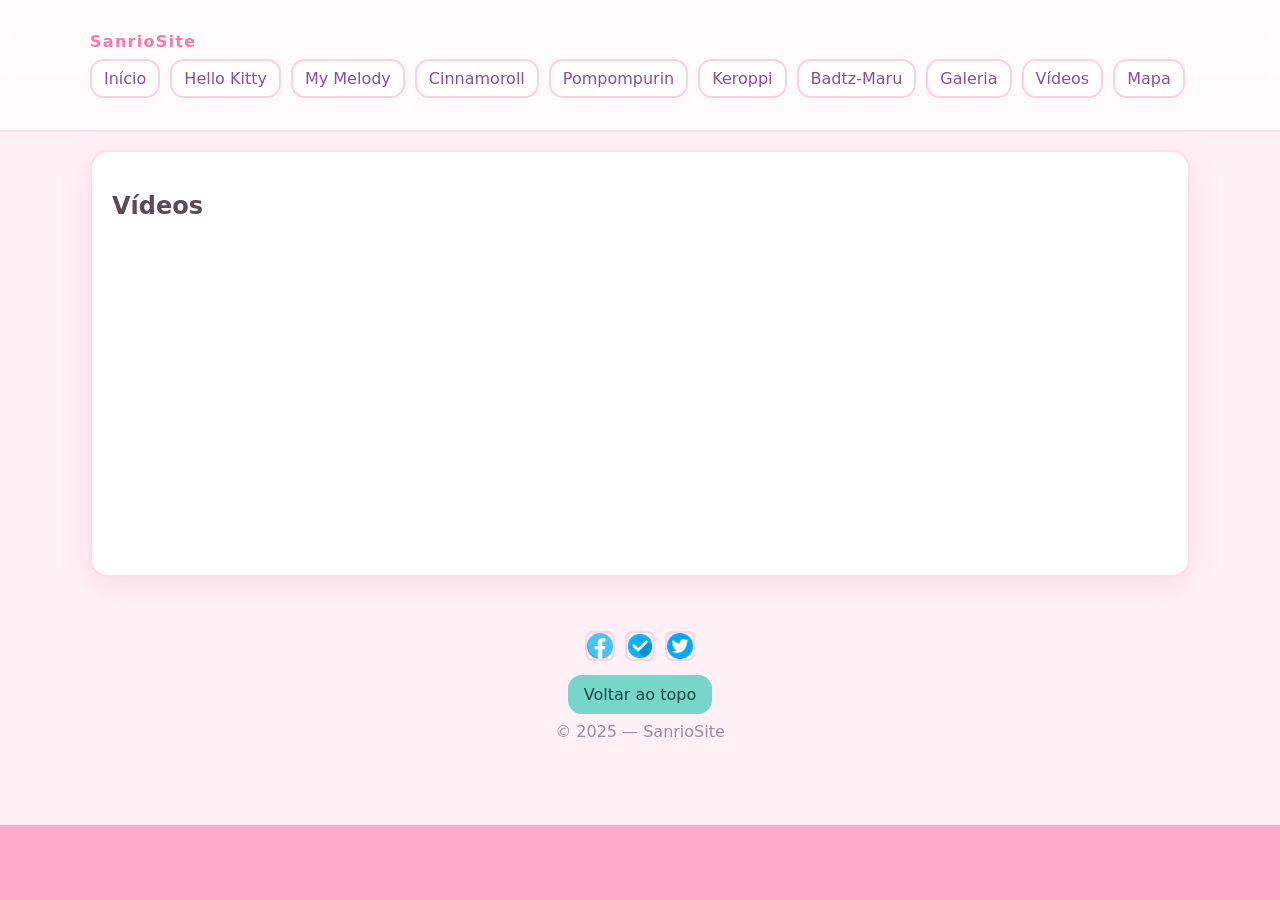
<file: sanrio_site/videos.html>
<!DOCTYPE html>
<html lang="pt">
<head>
  <meta charset="utf-8">
  <meta name="viewport" content="width=device-width, initial-scale=1">
  <title>Vídeos — SanrioSite</title>
  <link rel="stylesheet" href="assets/css/styles.css">
</head>
<body id="topo">
<header class="site-header">
  <div class="container">
    <div class="brand">SanrioSite</div>
    <nav class="menu">
      <a href="index.html">Início</a>
      <a href="hellokitty.html">Hello Kitty</a>
      <a href="mymelody.html">My Melody</a>
      <a href="cinnamoroll.html">Cinnamoroll</a>
      <a href="pompompurin.html">Pompompurin</a>
      <a href="keroppi.html">Keroppi</a>
      <a href="badtzmaru.html">Badtz‑Maru</a>
      <a href="galeria.html">Galeria</a>
      <a href="videos.html">Vídeos</a>
      <a href="mapa.html">Mapa</a>
    </nav>
  </div>
</header>
<div class="container">

<section class="card" data-aos="fade-up">
  <h2>Vídeos</h2>
  <div style="display:grid;grid-template-columns:1fr 1fr;gap:12px">
    <iframe width="100%" height="315" src="https://www.youtube.com/watch?v=8vbRj3qcLig"
      title="YouTube video 1" frameborder="0" allowfullscreen></iframe>
    <iframe width="100%" height="315" src="https://www.youtube.com/watch?v=PvXl1GZdWSs"
      title="YouTube video 2" frameborder="0" allowfullscreen></iframe>
  </div>
</section>

</div>
<footer>
  <div class="container">
    <div class="social" style="justify-content:center;margin-bottom:10px">
      <a href="https://facebook.com" target="_blank"><img src="..\sanrio_site\assets\img\icons\facebook.png" alt="Facebook"></a>
      <a href="https://instagram.com" target="_blank"><img src="..\sanrio_site\assets\img\icons\instagram.png" alt="Instagram"></a>
      <a href="https://twitter.com" target="_blank"><img src="..\sanrio_site\assets\img\icons\twitter.png" alt="Twitter/X"></a>
    </div>
    <a class="btn alt" href="#topo">Voltar ao topo</a>
    <p style="margin-top:8px">© 2025 — SanrioSite</p>
  </div>
</footer>
<script src="assets/js/main.js"></script>
</body>
</html>
</file>
<file: sanrio_site/assets/css/styles.css>
@font-face {
  font-family: 'SanrioCute';
  src: url('../fonts/SanrioCute.ttf') format('truetype');
  font-display: swap;
}
:root{
  --fg:#5b4b57; --bg:#fff7fb; --card:#fff; --accent:#ff77aa; --muted:#a188a6; --accent2:#77d6c9;
}
*{box-sizing:border-box} html,body{height:100%}
body{
  margin:0; color:var(--fg);
  font-family:'SanrioCute', system-ui, -apple-system, Segoe UI, Roboto, Arial, sans-serif;
  background: url('../img/bg/bg1.jpg') center/cover no-repeat fixed;
}
a{color:#8a4baf; text-decoration:none} a:hover{opacity:.9}
.site-header{ position:sticky; top:0; z-index:50;
  background: linear-gradient(180deg, rgba(255,255,255,.85), rgba(255,255,255,.65));
  backdrop-filter: blur(6px);
  border-bottom:2px solid rgba(255,119,170,.25);
  padding: 14px 16px;
}
.brand{ font-weight:900; letter-spacing:.08em; color:#ff77aa }
.menu{ display:flex; gap:10px; flex-wrap:wrap; margin-top:8px }
.menu a{
  padding:8px 12px; border-radius:14px; border:2px solid rgba(255,119,170,.35);
  background:rgba(255,255,255,.9); transition:.22s;
}
.menu a:hover{ transform: translateY(-2px) rotate(-1deg); box-shadow:0 8px 20px rgba(255,119,170,.25) }
.container{ width:min(1100px,92%); margin: 18px auto; }
.card{
  background: var(--card);
  border:2px solid rgba(255,119,170,.25);
  border-radius:18px;
  box-shadow: 0 10px 30px rgba(255,119,170,.18);
  padding:20px; margin: 18px 0;
}
.btn{ display:inline-block; padding:10px 16px; background:var(--accent); color:#fff; border-radius:14px; border:0; }
.btn.alt{ background:var(--accent2); color:#184a44 }
.btn:hover{ filter:brightness(.96) }
.gallery{ display:grid; grid-template-columns:repeat(auto-fit,minmax(220px,1fr)); gap:12px; }
.gallery img{ width:100%; height:180px; object-fit:cover; border-radius:14px; border:2px solid rgba(255,119,170,.25); }
table{ width:100%; border-collapse:collapse; margin:12px 0; }
th,td{ border:2px solid rgba(255,119,170,.25); padding:8px; text-align:left; }
th{ background:rgba(255,119,170,.12) }
.social{ display:flex; gap:10px; align-items:center; }
.social img{ width:30px; height:30px; border-radius:8px; border:2px solid rgba(255,119,170,.25) }
footer{ text-align:center; padding:18px 8px; color:var(--muted) }
.parallax {
  min-height: 320px;
  background: url('../img/bg/bg1.jpg') center/cover no-repeat fixed;
  display:grid; place-items:center; text-align:center;
  color:#7a5a76; text-shadow:0 2px 8px rgba(255,255,255,.8);
  border-radius:18px; border:2px solid rgba(255,119,170,.25);
}
[data-aos]{ opacity:0; transform: translateY(16px) scale(.98); transition: all .8s ease; }
[data-aos].aos-animate{ opacity:1; transform:none; }
[data-aos="fade-right"]{ transform: translateX(-16px); }
[data-aos="fade-left"]{ transform: translateX(16px); }
[data-aos="zoom-in"]{ transform: scale(.96); }
[data-aos="flip-left"]{ transform: rotateY(18deg); transform-style:preserve-3d; }
.aos-animate[data-aos="flip-left"]{ transform: rotateY(0deg); }
@media (max-width: 760px){
  .menu{ justify-content:center }
  .gallery img{ height:150px }
}
</file>
